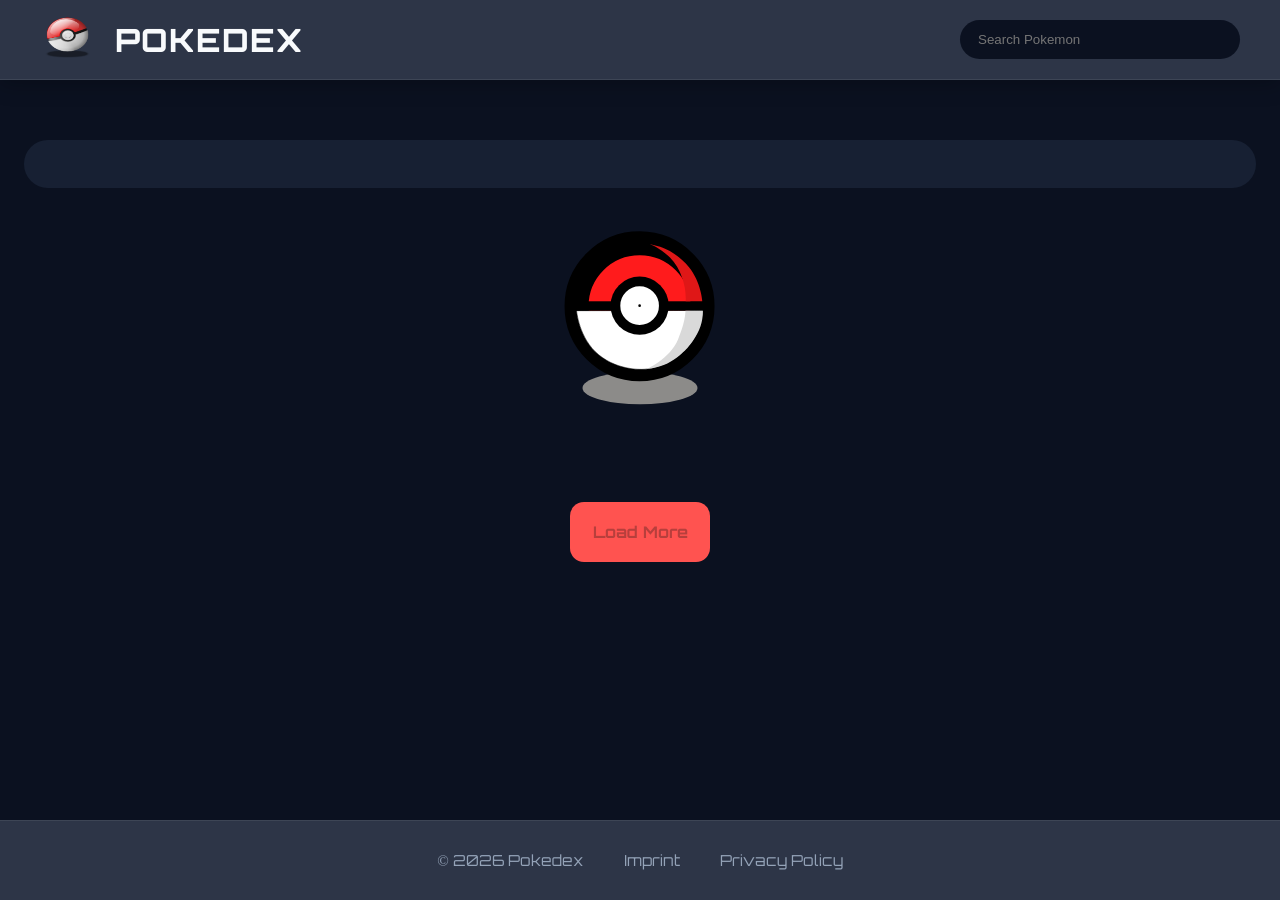
<file: index.html>
<!DOCTYPE html>
<html lang="de">

<head>
    <meta charset="UTF-8">
    <meta name="viewport" content="width=device-width, initial-scale=1.0">

    <link rel="icon" type="image/png" href="./assets/img/95c-pokeball-1594373.png" />
    <link rel="stylesheet" href="./style.css">
    <link rel="stylesheet" href="./style/assets.css">
    <link rel="stylesheet" href="./style/fonts.css">
    <link rel="stylesheet" href="./style/standard.css">
    <link rel="stylesheet" href="./style/dialog.css">

    <script src="./script.js" defer></script>
    <script src="./script/storage.js" defer></script>
    <script src="./script/template.js" defer></script>

    <title>Pokedex</title>
</head>

<body onload="init()">
    <header id="header-container">
        <div class="header-line">
            <div class="header-logo-line">
                <a href="index.html"><img class="img-logo" src="./assets/img/95c-pokeball-1594373.png"
                        alt="Pokeball"></a>
                <h1 id="headline">Pokedex</h1>
            </div>
            <input aria-label="search-pokemon" type="text" data-id="search-input" id="search-input" placeholder="Search Pokemon"
                oninput="searchPokemon()">
    </header>

    <main data-id="content">
        <div id="main-container">
            <div id="poke-card-container"></div>
            <div id="loading-spinner"></div>
            <button aria-label="load-more" data-id="load-more-button" id="load-button" class="load-btn" onclick="loadMore()">Load More</button>
        </div>
        <dialog aria-label="dialog-poke-card" data-id="dialog" id="dialog-window"></dialog>
    </main>

    <footer id="footer-container">
        <div class="footer-content">
            <p class="copy-right">© 2026 Pokedex</p>
            <a href="./assets/components/imprint.html">Imprint</a>
            <a href="./assets/components/privacy-policy.html">Privacy Policy</a>
        </div>
    </footer>
</body>

</html>
</file>
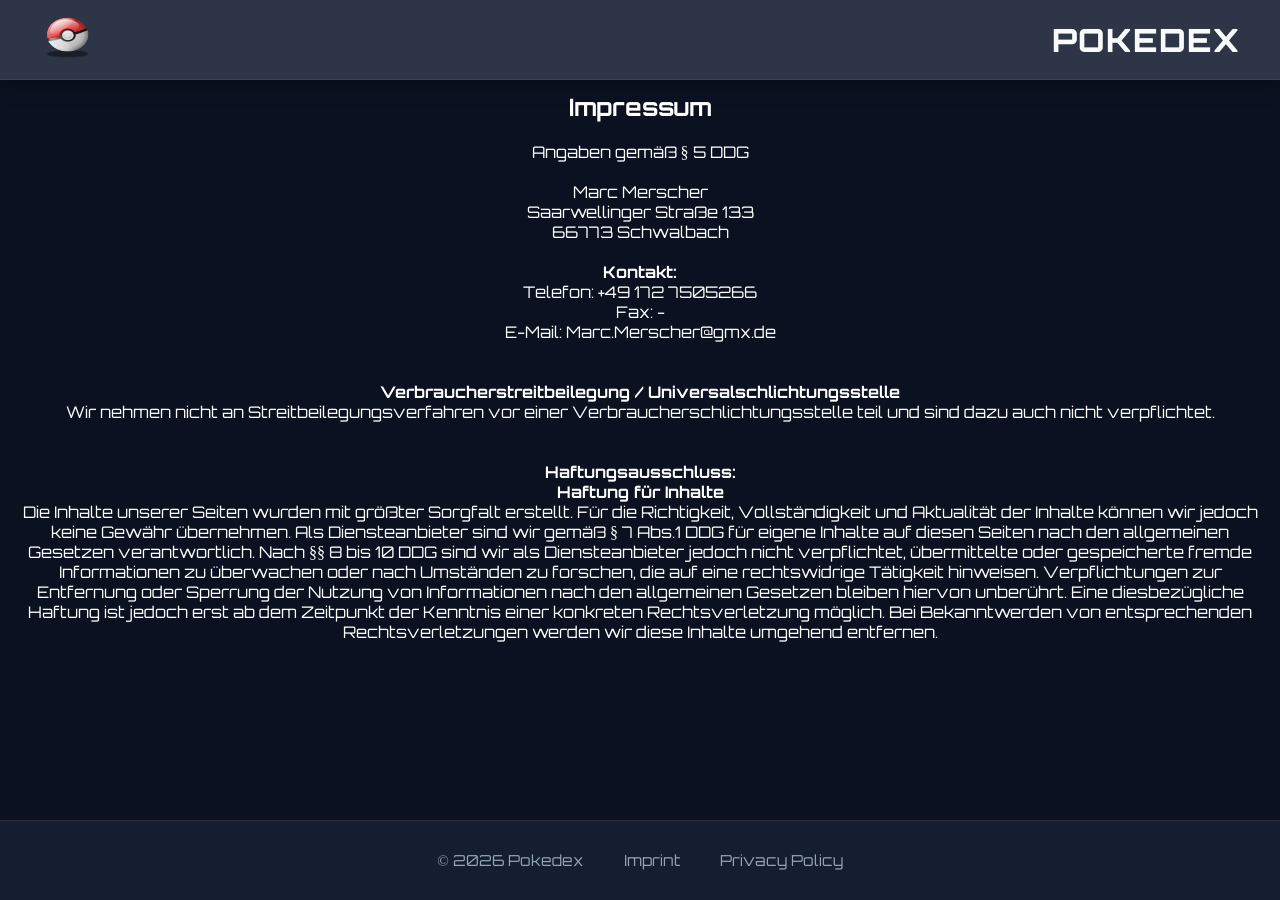
<file: assets/components/imprint.html>
<!DOCTYPE html>
<html lang="de">

<head>
    <meta charset="UTF-8">
    <meta name="viewport" content="width=device-width, initial-scale=1.0">

    <link rel="icon" type="image/png" href="../img/95c-pokeball-1594373.png" />
    <link rel="stylesheet" href="../../style.css">
    <link rel="stylesheet" href="../../style/assets.css" />
    <link rel="stylesheet" href="../../style/fonts.css" />
    <link rel="stylesheet" href="../../style/standard.css" />

    <title>Pokedex - Imprint</title>
</head>

<body>
    <header id="header-container">
        <div class="header-line">
            <a href="../../index.html"><img class="img-logo" src="../img/95c-pokeball-1594373.png" alt="Pokeball"></a>
            <h1 id="headline">Pokedex</h1>
    </header>
    <main class="content">
        <!-- Imprint -->
        <section class="imprint-container">
            <div class="imprint-container-imprint">
                <div class="imprint">
                    <h2>Impressum</h2>
                    <p>Angaben gemäß § 5 DDG</p>
                    <p>Marc Merscher<br>
                        Saarwellinger Straße 133<br>
                        66773 Schwalbach <br>
                    </p>
                    <p><strong>Kontakt:</strong> <br>
                        Telefon: +49 172 7505266<br>
                        Fax: -<br>
                        E-Mail: Marc.Merscher@gmx.de </br><br>
                    <p><strong>Verbraucherstreitbeilegung / Universalschlichtungsstelle</strong>
                        <br>Wir nehmen nicht an Streitbeilegungsverfahren vor einer Verbraucherschlichtungsstelle teil
                        und sind dazu auch nicht verpflichtet.
                    </p>
                    </p>
                    <p><strong>Haftungsausschluss: </strong>
                        <br><strong>Haftung für Inhalte</strong><br>
                        Die Inhalte unserer Seiten wurden mit größter Sorgfalt erstellt. Für die Richtigkeit,
                        Vollständigkeit und Aktualität der Inhalte können wir jedoch keine Gewähr übernehmen. Als
                        Diensteanbieter sind wir gemäß § 7 Abs.1 DDG für eigene Inhalte auf diesen Seiten nach den
                        allgemeinen Gesetzen verantwortlich. Nach §§ 8 bis 10 DDG sind wir als Diensteanbieter jedoch
                        nicht verpflichtet, übermittelte oder gespeicherte fremde Informationen zu überwachen oder nach
                        Umständen zu forschen, die auf eine rechtswidrige Tätigkeit hinweisen. Verpflichtungen zur
                        Entfernung oder Sperrung der Nutzung von Informationen nach den allgemeinen Gesetzen bleiben
                        hiervon unberührt. Eine diesbezügliche Haftung ist jedoch erst ab dem Zeitpunkt der Kenntnis
                        einer konkreten Rechtsverletzung möglich. Bei Bekanntwerden von entsprechenden
                        Rechtsverletzungen werden wir diese Inhalte umgehend entfernen.
                    </p>
                </div>
            </div>
        </section>
        <footer id="footer-container">
            <div class="footer-content">
                <p class="copy-right">© 2026 Pokedex</p>
                <a href="../components/imprint.html">Imprint</a>
                <a href="../components/privacy-policy.html">Privacy Policy</a>
            </div>
        </footer>
    </main>
</body>

</html>
</file>
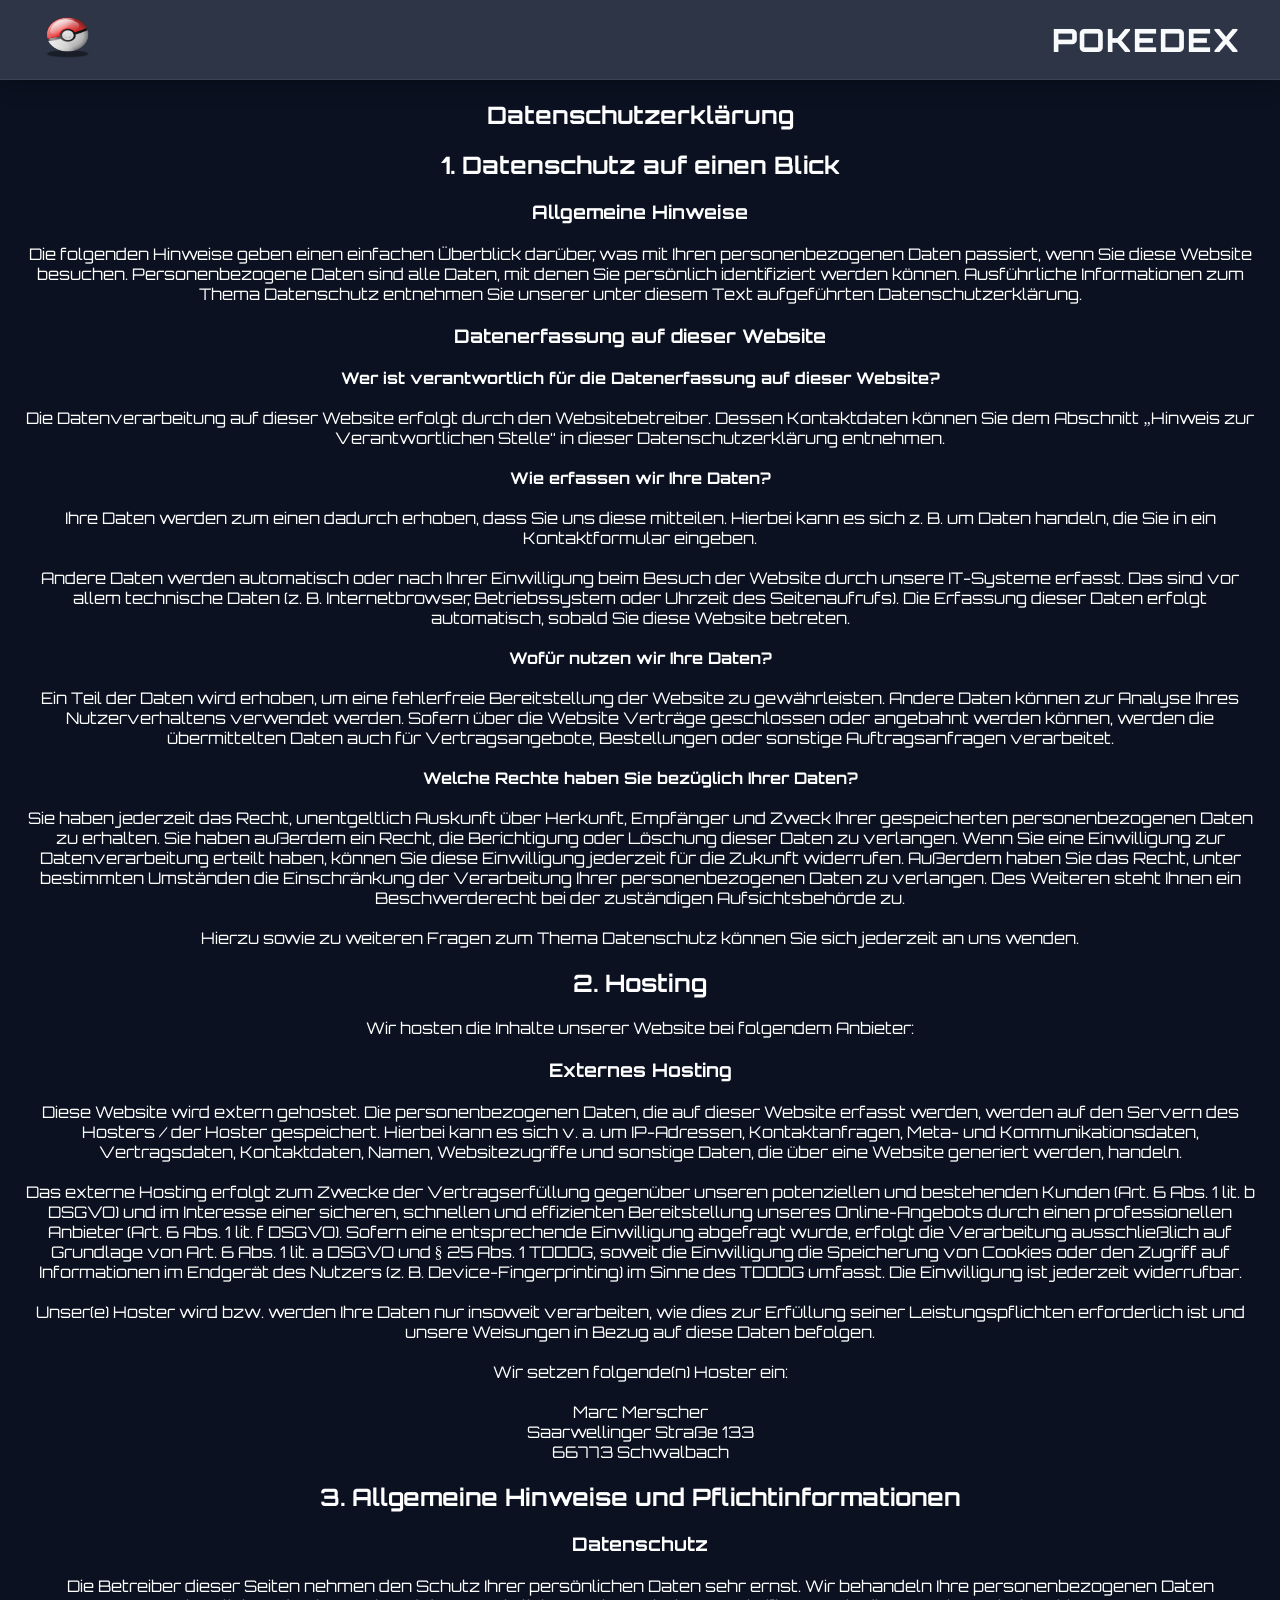
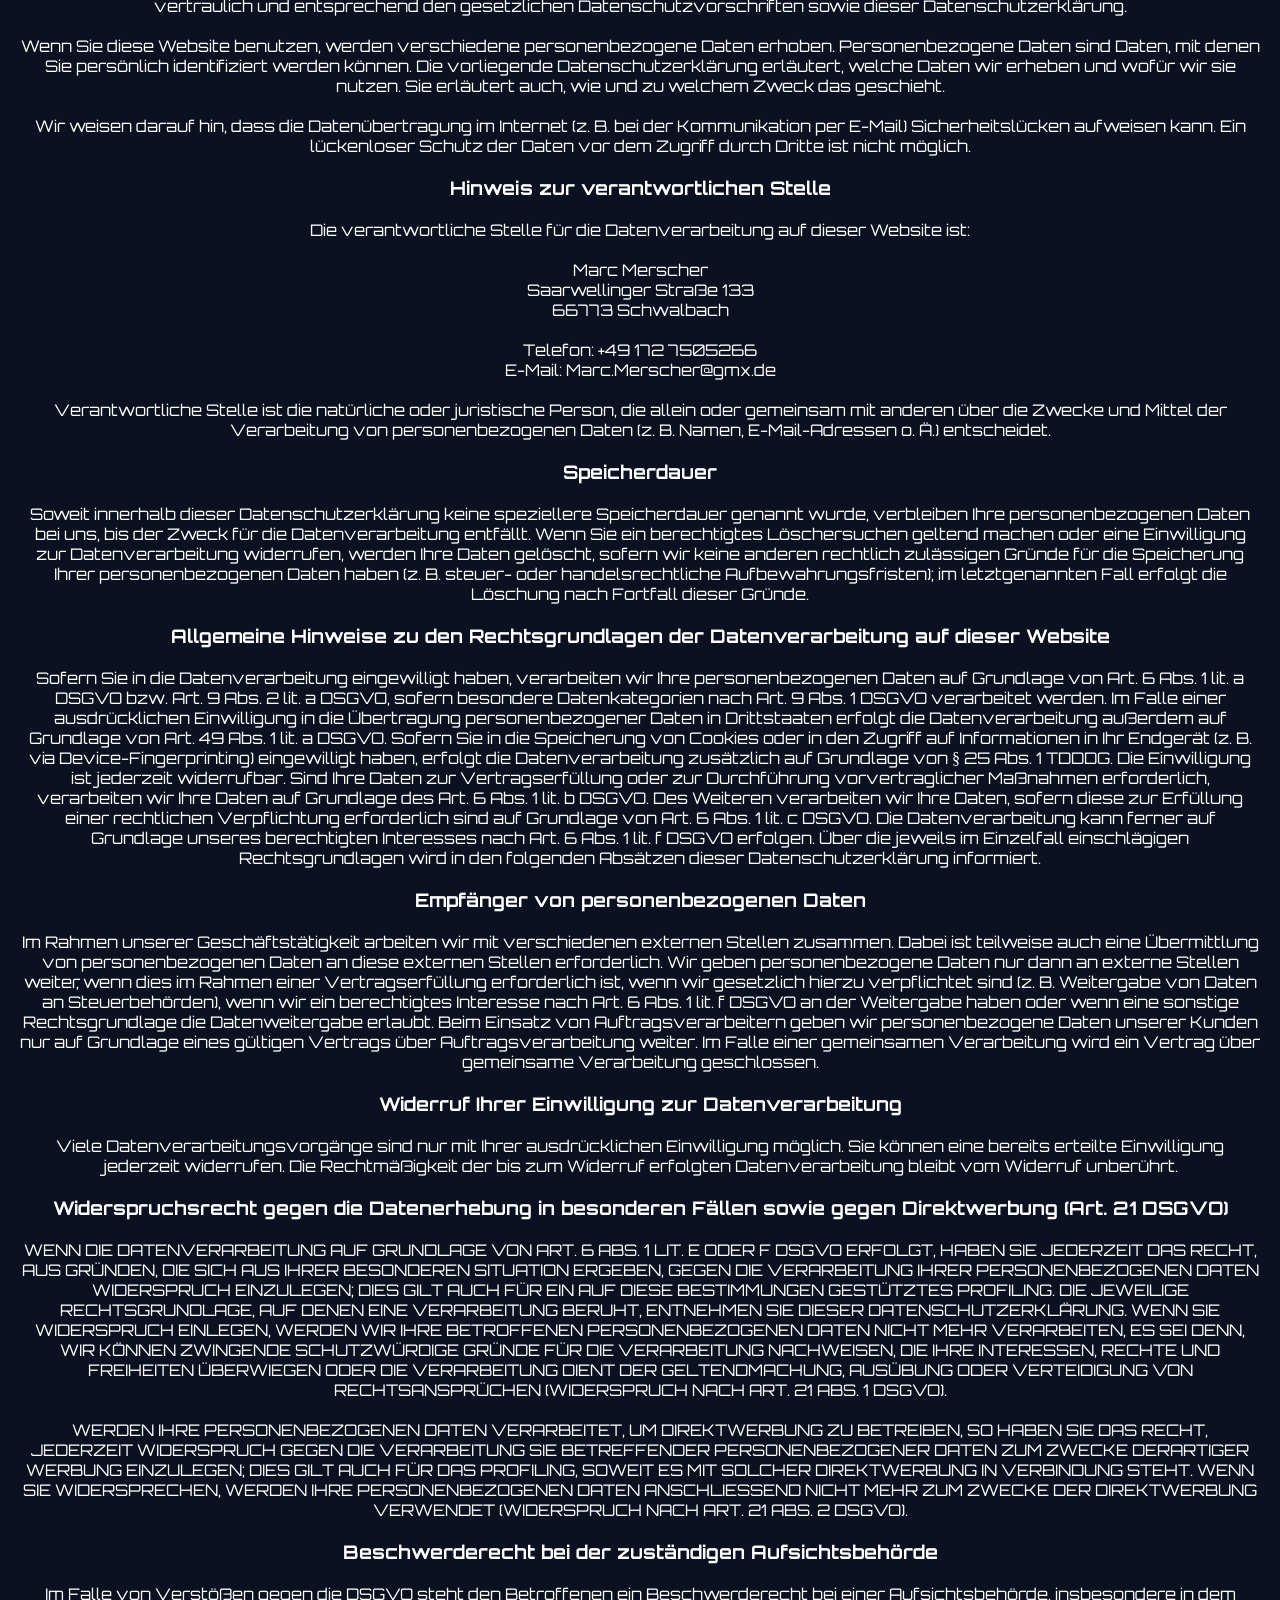
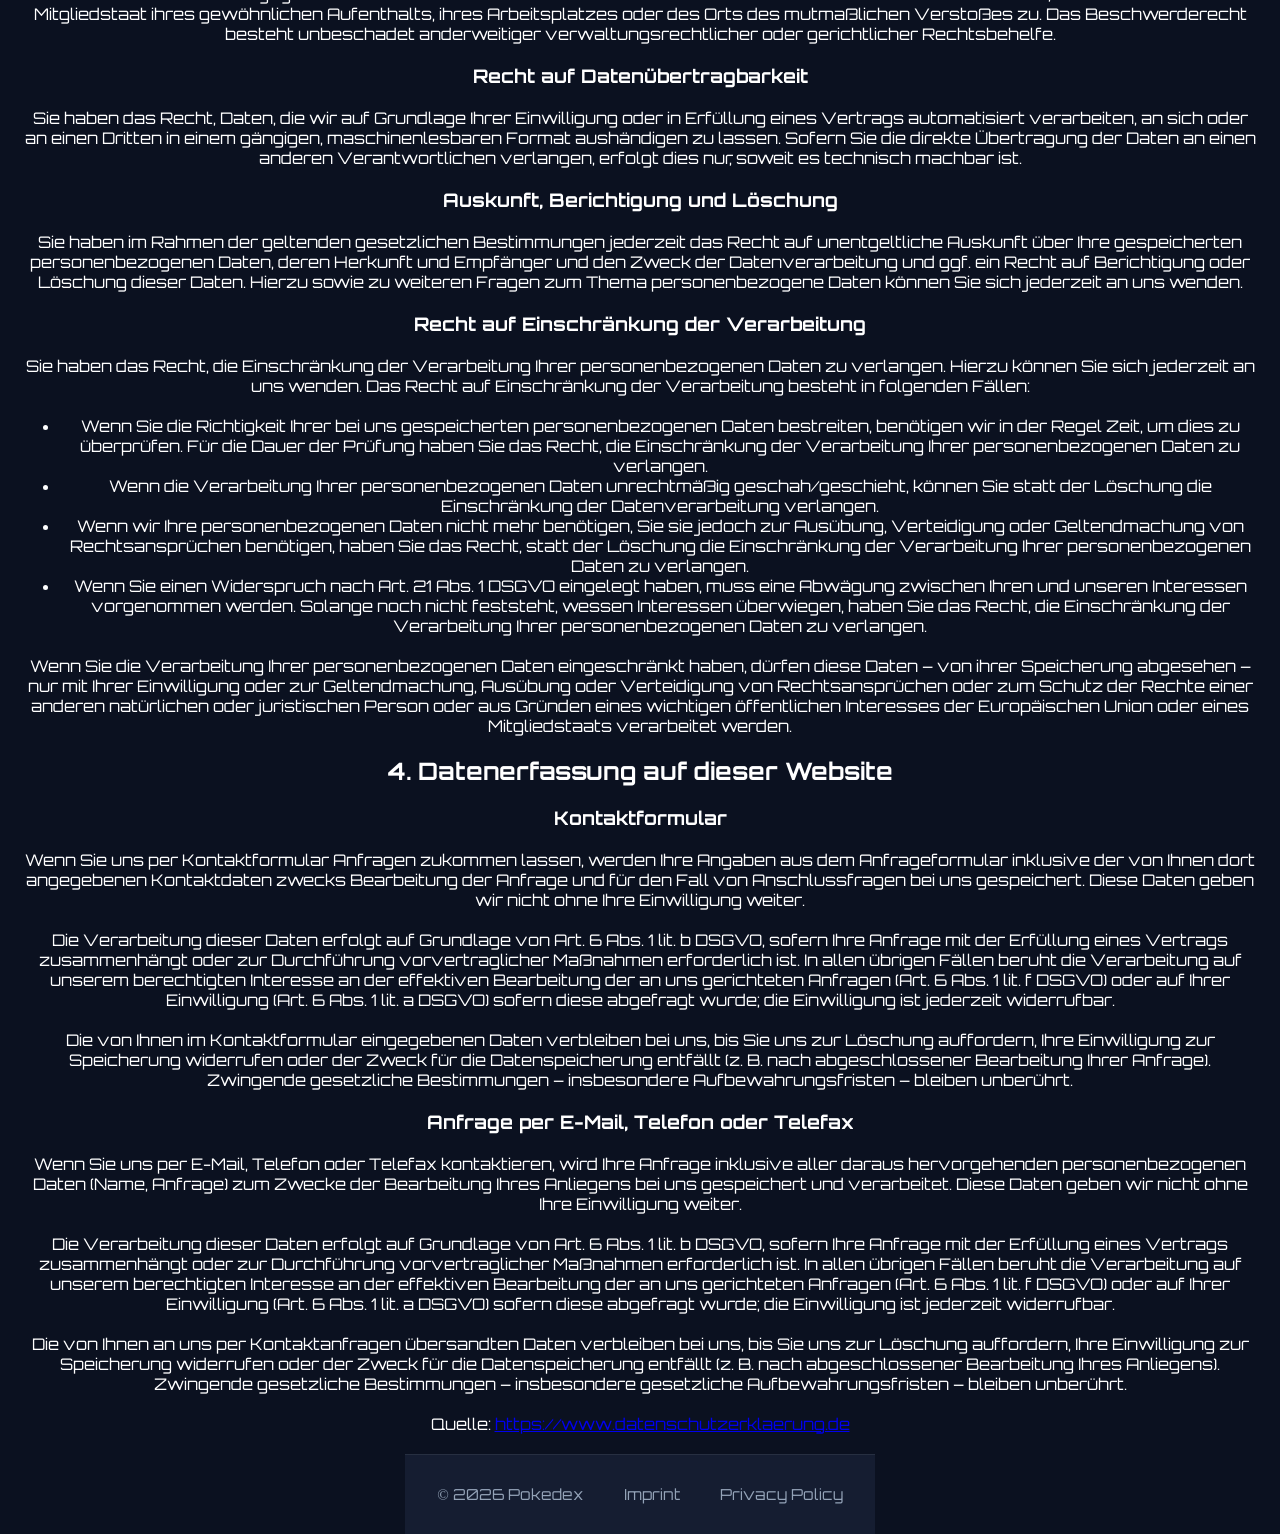
<file: assets/components/privacy-policy.html>
<!DOCTYPE html>
<html lang="de">

<head>
    <meta charset="UTF-8">
    <meta name="viewport" content="width=device-width, initial-scale=1.0">

    <link rel="icon" type="image/png" href="../img/95c-pokeball-1594373.png" />
    <link rel="stylesheet" href="../../style.css">
    <link rel="stylesheet" href="../../style/assets.css" />
    <link rel="stylesheet" href="../../style/fonts.css" />
    <link rel="stylesheet" href="../../style/standard.css" />

    <title>Pokedex - Privacy Policy</title>
</head>

<body>
    <header id="header-container">
        <div class="header-line">
            <a href="../../index.html"><img class="img-logo" src="../img/95c-pokeball-1594373.png" alt="Pokeball"></a>
            <h1 id="headline">Pokedex</h1>
    </header>
    <main class="privacy-container">
        <div class="privacy-style">
            <h2 class="headline-privacy-policy">Datenschutz&shy;erkl&auml;rung</h2>
            <h2>1. Datenschutz auf einen Blick</h2>
            <h3>Allgemeine Hinweise</h3>
            <p>
                Die folgenden Hinweise geben einen einfachen &Uuml;berblick
                dar&uuml;ber, was mit Ihren personenbezogenen Daten passiert, wenn Sie
                diese Website besuchen. Personenbezogene Daten sind alle Daten, mit
                denen Sie pers&ouml;nlich identifiziert werden k&ouml;nnen.
                Ausf&uuml;hrliche Informationen zum Thema Datenschutz entnehmen Sie
                unserer unter diesem Text aufgef&uuml;hrten Datenschutzerkl&auml;rung.
            </p>
            <h3>Datenerfassung auf dieser Website</h3>
            <h4>
                Wer ist verantwortlich f&uuml;r die Datenerfassung auf dieser Website?
            </h4>
            <p>
                Die Datenverarbeitung auf dieser Website erfolgt durch den
                Websitebetreiber. Dessen Kontaktdaten k&ouml;nnen Sie dem Abschnitt
                &bdquo;Hinweis zur Verantwortlichen Stelle&ldquo; in dieser
                Datenschutzerkl&auml;rung entnehmen.
            </p>
            <h4>Wie erfassen wir Ihre Daten?</h4>
            <p>
                Ihre Daten werden zum einen dadurch erhoben, dass Sie uns diese
                mitteilen. Hierbei kann es sich z.&nbsp;B. um Daten handeln, die Sie
                in ein Kontaktformular eingeben.
            </p>
            <p>
                Andere Daten werden automatisch oder nach Ihrer Einwilligung beim
                Besuch der Website durch unsere IT-Systeme erfasst. Das sind vor allem
                technische Daten (z.&nbsp;B. Internetbrowser, Betriebssystem oder
                Uhrzeit des Seitenaufrufs). Die Erfassung dieser Daten erfolgt
                automatisch, sobald Sie diese Website betreten.
            </p>
            <h4>Wof&uuml;r nutzen wir Ihre Daten?</h4>
            <p>
                Ein Teil der Daten wird erhoben, um eine fehlerfreie Bereitstellung
                der Website zu gew&auml;hrleisten. Andere Daten k&ouml;nnen zur
                Analyse Ihres Nutzerverhaltens verwendet werden. Sofern &uuml;ber die
                Website Vertr&auml;ge geschlossen oder angebahnt werden k&ouml;nnen,
                werden die &uuml;bermittelten Daten auch f&uuml;r Vertragsangebote,
                Bestellungen oder sonstige Auftragsanfragen verarbeitet.
            </p>
            <h4>Welche Rechte haben Sie bez&uuml;glich Ihrer Daten?</h4>
            <p>
                Sie haben jederzeit das Recht, unentgeltlich Auskunft &uuml;ber
                Herkunft, Empf&auml;nger und Zweck Ihrer gespeicherten
                personenbezogenen Daten zu erhalten. Sie haben au&szlig;erdem ein
                Recht, die Berichtigung oder L&ouml;schung dieser Daten zu verlangen.
                Wenn Sie eine Einwilligung zur Datenverarbeitung erteilt haben,
                k&ouml;nnen Sie diese Einwilligung jederzeit f&uuml;r die Zukunft
                widerrufen. Au&szlig;erdem haben Sie das Recht, unter bestimmten
                Umst&auml;nden die Einschr&auml;nkung der Verarbeitung Ihrer
                personenbezogenen Daten zu verlangen. Des Weiteren steht Ihnen ein
                Beschwerderecht bei der zust&auml;ndigen Aufsichtsbeh&ouml;rde zu.
            </p>
            <p>
                Hierzu sowie zu weiteren Fragen zum Thema Datenschutz k&ouml;nnen Sie
                sich jederzeit an uns wenden.
            </p>
            <h2>2. Hosting</h2>
            <p>Wir hosten die Inhalte unserer Website bei folgendem Anbieter:</p>
            <h3>Externes Hosting</h3>
            <p>
                Diese Website wird extern gehostet. Die personenbezogenen Daten, die
                auf dieser Website erfasst werden, werden auf den Servern des Hosters
                / der Hoster gespeichert. Hierbei kann es sich v.&nbsp;a. um
                IP-Adressen, Kontaktanfragen, Meta- und Kommunikationsdaten,
                Vertragsdaten, Kontaktdaten, Namen, Websitezugriffe und sonstige
                Daten, die &uuml;ber eine Website generiert werden, handeln.
            </p>
            <p>
                Das externe Hosting erfolgt zum Zwecke der Vertragserf&uuml;llung
                gegen&uuml;ber unseren potenziellen und bestehenden Kunden (Art. 6
                Abs. 1 lit. b DSGVO) und im Interesse einer sicheren, schnellen und
                effizienten Bereitstellung unseres Online-Angebots durch einen
                professionellen Anbieter (Art. 6 Abs. 1 lit. f DSGVO). Sofern eine
                entsprechende Einwilligung abgefragt wurde, erfolgt die Verarbeitung
                ausschlie&szlig;lich auf Grundlage von Art. 6 Abs. 1 lit. a DSGVO und
                &sect; 25 Abs. 1 TDDDG, soweit die Einwilligung die Speicherung von
                Cookies oder den Zugriff auf Informationen im Endger&auml;t des
                Nutzers (z.&nbsp;B. Device-Fingerprinting) im Sinne des TDDDG umfasst.
                Die Einwilligung ist jederzeit widerrufbar.
            </p>
            <p>
                Unser(e) Hoster wird bzw. werden Ihre Daten nur insoweit verarbeiten,
                wie dies zur Erf&uuml;llung seiner Leistungspflichten erforderlich ist
                und unsere Weisungen in Bezug auf diese Daten befolgen.
            </p>
            <p>Wir setzen folgende(n) Hoster ein:</p>
            <p>
                Marc Merscher<br />
                Saarwellinger Straße 133<br />
                66773 Schwalbach
            </p>
            <h2>3. Allgemeine Hinweise und Pflicht&shy;informationen</h2>
            <h3>Datenschutz</h3>
            <p>
                Die Betreiber dieser Seiten nehmen den Schutz Ihrer pers&ouml;nlichen
                Daten sehr ernst. Wir behandeln Ihre personenbezogenen Daten
                vertraulich und entsprechend den gesetzlichen Datenschutzvorschriften
                sowie dieser Datenschutzerkl&auml;rung.
            </p>
            <p>
                Wenn Sie diese Website benutzen, werden verschiedene personenbezogene
                Daten erhoben. Personenbezogene Daten sind Daten, mit denen Sie
                pers&ouml;nlich identifiziert werden k&ouml;nnen. Die vorliegende
                Datenschutzerkl&auml;rung erl&auml;utert, welche Daten wir erheben und
                wof&uuml;r wir sie nutzen. Sie erl&auml;utert auch, wie und zu welchem
                Zweck das geschieht.
            </p>
            <p>
                Wir weisen darauf hin, dass die Daten&uuml;bertragung im Internet
                (z.&nbsp;B. bei der Kommunikation per E-Mail) Sicherheitsl&uuml;cken
                aufweisen kann. Ein l&uuml;ckenloser Schutz der Daten vor dem Zugriff
                durch Dritte ist nicht m&ouml;glich.
            </p>
            <h3>Hinweis zur verantwortlichen Stelle</h3>
            <p>
                Die verantwortliche Stelle f&uuml;r die Datenverarbeitung auf dieser
                Website ist:
            </p>
            <p>
                Marc Merscher<br />
                Saarwellinger Straße 133<br />
                66773 Schwalbach
            </p>

            <p>
                Telefon: +49 172 7505266<br />
                E-Mail: Marc.Merscher@gmx.de
            </p>
            <p>
                Verantwortliche Stelle ist die nat&uuml;rliche oder juristische
                Person, die allein oder gemeinsam mit anderen &uuml;ber die Zwecke und
                Mittel der Verarbeitung von personenbezogenen Daten (z.&nbsp;B. Namen,
                E-Mail-Adressen o. &Auml;.) entscheidet.
            </p>

            <h3>Speicherdauer</h3>
            <p>
                Soweit innerhalb dieser Datenschutzerkl&auml;rung keine speziellere
                Speicherdauer genannt wurde, verbleiben Ihre personenbezogenen Daten
                bei uns, bis der Zweck f&uuml;r die Datenverarbeitung entf&auml;llt.
                Wenn Sie ein berechtigtes L&ouml;schersuchen geltend machen oder eine
                Einwilligung zur Datenverarbeitung widerrufen, werden Ihre Daten
                gel&ouml;scht, sofern wir keine anderen rechtlich zul&auml;ssigen
                Gr&uuml;nde f&uuml;r die Speicherung Ihrer personenbezogenen Daten
                haben (z.&nbsp;B. steuer- oder handelsrechtliche
                Aufbewahrungsfristen); im letztgenannten Fall erfolgt die
                L&ouml;schung nach Fortfall dieser Gr&uuml;nde.
            </p>
            <h3>
                Allgemeine Hinweise zu den Rechtsgrundlagen der Datenverarbeitung auf
                dieser Website
            </h3>
            <p>
                Sofern Sie in die Datenverarbeitung eingewilligt haben, verarbeiten
                wir Ihre personenbezogenen Daten auf Grundlage von Art. 6 Abs. 1 lit.
                a DSGVO bzw. Art. 9 Abs. 2 lit. a DSGVO, sofern besondere
                Datenkategorien nach Art. 9 Abs. 1 DSGVO verarbeitet werden. Im Falle
                einer ausdr&uuml;cklichen Einwilligung in die &Uuml;bertragung
                personenbezogener Daten in Drittstaaten erfolgt die Datenverarbeitung
                au&szlig;erdem auf Grundlage von Art. 49 Abs. 1 lit. a DSGVO. Sofern
                Sie in die Speicherung von Cookies oder in den Zugriff auf
                Informationen in Ihr Endger&auml;t (z.&nbsp;B. via
                Device-Fingerprinting) eingewilligt haben, erfolgt die
                Datenverarbeitung zus&auml;tzlich auf Grundlage von &sect; 25 Abs. 1
                TDDDG. Die Einwilligung ist jederzeit widerrufbar. Sind Ihre Daten zur
                Vertragserf&uuml;llung oder zur Durchf&uuml;hrung vorvertraglicher
                Ma&szlig;nahmen erforderlich, verarbeiten wir Ihre Daten auf Grundlage
                des Art. 6 Abs. 1 lit. b DSGVO. Des Weiteren verarbeiten wir Ihre
                Daten, sofern diese zur Erf&uuml;llung einer rechtlichen Verpflichtung
                erforderlich sind auf Grundlage von Art. 6 Abs. 1 lit. c DSGVO. Die
                Datenverarbeitung kann ferner auf Grundlage unseres berechtigten
                Interesses nach Art. 6 Abs. 1 lit. f DSGVO erfolgen. &Uuml;ber die
                jeweils im Einzelfall einschl&auml;gigen Rechtsgrundlagen wird in den
                folgenden Abs&auml;tzen dieser Datenschutzerkl&auml;rung informiert.
            </p>
            <h3>Empf&auml;nger von personenbezogenen Daten</h3>
            <p>
                Im Rahmen unserer Gesch&auml;ftst&auml;tigkeit arbeiten wir mit
                verschiedenen externen Stellen zusammen. Dabei ist teilweise auch eine
                &Uuml;bermittlung von personenbezogenen Daten an diese externen
                Stellen erforderlich. Wir geben personenbezogene Daten nur dann an
                externe Stellen weiter, wenn dies im Rahmen einer
                Vertragserf&uuml;llung erforderlich ist, wenn wir gesetzlich hierzu
                verpflichtet sind (z.&nbsp;B. Weitergabe von Daten an
                Steuerbeh&ouml;rden), wenn wir ein berechtigtes Interesse nach Art. 6
                Abs. 1 lit. f DSGVO an der Weitergabe haben oder wenn eine sonstige
                Rechtsgrundlage die Datenweitergabe erlaubt. Beim Einsatz von
                Auftragsverarbeitern geben wir personenbezogene Daten unserer Kunden
                nur auf Grundlage eines g&uuml;ltigen Vertrags &uuml;ber
                Auftragsverarbeitung weiter. Im Falle einer gemeinsamen Verarbeitung
                wird ein Vertrag &uuml;ber gemeinsame Verarbeitung geschlossen.
            </p>
            <h3>Widerruf Ihrer Einwilligung zur Datenverarbeitung</h3>
            <p>
                Viele Datenverarbeitungsvorg&auml;nge sind nur mit Ihrer
                ausdr&uuml;cklichen Einwilligung m&ouml;glich. Sie k&ouml;nnen eine
                bereits erteilte Einwilligung jederzeit widerrufen. Die
                Rechtm&auml;&szlig;igkeit der bis zum Widerruf erfolgten
                Datenverarbeitung bleibt vom Widerruf unber&uuml;hrt.
            </p>
            <h3>
                Widerspruchsrecht gegen die Datenerhebung in besonderen F&auml;llen
                sowie gegen Direktwerbung (Art. 21 DSGVO)
            </h3>
            <p>
                WENN DIE DATENVERARBEITUNG AUF GRUNDLAGE VON ART. 6 ABS. 1 LIT. E ODER
                F DSGVO ERFOLGT, HABEN SIE JEDERZEIT DAS RECHT, AUS GR&Uuml;NDEN, DIE
                SICH AUS IHRER BESONDEREN SITUATION ERGEBEN, GEGEN DIE VERARBEITUNG
                IHRER PERSONENBEZOGENEN DATEN WIDERSPRUCH EINZULEGEN; DIES GILT AUCH
                F&Uuml;R EIN AUF DIESE BESTIMMUNGEN GEST&Uuml;TZTES PROFILING. DIE
                JEWEILIGE RECHTSGRUNDLAGE, AUF DENEN EINE VERARBEITUNG BERUHT,
                ENTNEHMEN SIE DIESER DATENSCHUTZERKL&Auml;RUNG. WENN SIE WIDERSPRUCH
                EINLEGEN, WERDEN WIR IHRE BETROFFENEN PERSONENBEZOGENEN DATEN NICHT
                MEHR VERARBEITEN, ES SEI DENN, WIR K&Ouml;NNEN ZWINGENDE
                SCHUTZW&Uuml;RDIGE GR&Uuml;NDE F&Uuml;R DIE VERARBEITUNG NACHWEISEN,
                DIE IHRE INTERESSEN, RECHTE UND FREIHEITEN &Uuml;BERWIEGEN ODER DIE
                VERARBEITUNG DIENT DER GELTENDMACHUNG, AUS&Uuml;BUNG ODER VERTEIDIGUNG
                VON RECHTSANSPR&Uuml;CHEN (WIDERSPRUCH NACH ART. 21 ABS. 1 DSGVO).
            </p>
            <p>
                WERDEN IHRE PERSONENBEZOGENEN DATEN VERARBEITET, UM DIREKTWERBUNG ZU
                BETREIBEN, SO HABEN SIE DAS RECHT, JEDERZEIT WIDERSPRUCH GEGEN DIE
                VERARBEITUNG SIE BETREFFENDER PERSONENBEZOGENER DATEN ZUM ZWECKE
                DERARTIGER WERBUNG EINZULEGEN; DIES GILT AUCH F&Uuml;R DAS PROFILING,
                SOWEIT ES MIT SOLCHER DIREKTWERBUNG IN VERBINDUNG STEHT. WENN SIE
                WIDERSPRECHEN, WERDEN IHRE PERSONENBEZOGENEN DATEN ANSCHLIESSEND NICHT
                MEHR ZUM ZWECKE DER DIREKTWERBUNG VERWENDET (WIDERSPRUCH NACH ART. 21
                ABS. 2 DSGVO).
            </p>
            <h3>
                Beschwerde&shy;recht bei der zust&auml;ndigen
                Aufsichts&shy;beh&ouml;rde
            </h3>
            <p>
                Im Falle von Verst&ouml;&szlig;en gegen die DSGVO steht den
                Betroffenen ein Beschwerderecht bei einer Aufsichtsbeh&ouml;rde,
                insbesondere in dem Mitgliedstaat ihres gew&ouml;hnlichen Aufenthalts,
                ihres Arbeitsplatzes oder des Orts des mutma&szlig;lichen
                Versto&szlig;es zu. Das Beschwerderecht besteht unbeschadet
                anderweitiger verwaltungsrechtlicher oder gerichtlicher Rechtsbehelfe.
            </p>
            <h3>Recht auf Daten&shy;&uuml;bertrag&shy;barkeit</h3>
            <p>
                Sie haben das Recht, Daten, die wir auf Grundlage Ihrer Einwilligung
                oder in Erf&uuml;llung eines Vertrags automatisiert verarbeiten, an
                sich oder an einen Dritten in einem g&auml;ngigen, maschinenlesbaren
                Format aush&auml;ndigen zu lassen. Sofern Sie die direkte
                &Uuml;bertragung der Daten an einen anderen Verantwortlichen
                verlangen, erfolgt dies nur, soweit es technisch machbar ist.
            </p>
            <h3>Auskunft, Berichtigung und L&ouml;schung</h3>
            <p>
                Sie haben im Rahmen der geltenden gesetzlichen Bestimmungen jederzeit
                das Recht auf unentgeltliche Auskunft &uuml;ber Ihre gespeicherten
                personenbezogenen Daten, deren Herkunft und Empf&auml;nger und den
                Zweck der Datenverarbeitung und ggf. ein Recht auf Berichtigung oder
                L&ouml;schung dieser Daten. Hierzu sowie zu weiteren Fragen zum Thema
                personenbezogene Daten k&ouml;nnen Sie sich jederzeit an uns wenden.
            </p>
            <h3>Recht auf Einschr&auml;nkung der Verarbeitung</h3>
            <p>
                Sie haben das Recht, die Einschr&auml;nkung der Verarbeitung Ihrer
                personenbezogenen Daten zu verlangen. Hierzu k&ouml;nnen Sie sich
                jederzeit an uns wenden. Das Recht auf Einschr&auml;nkung der
                Verarbeitung besteht in folgenden F&auml;llen:
            </p>
            <ul>
                <li>
                    Wenn Sie die Richtigkeit Ihrer bei uns gespeicherten
                    personenbezogenen Daten bestreiten, ben&ouml;tigen wir in der Regel
                    Zeit, um dies zu &uuml;berpr&uuml;fen. F&uuml;r die Dauer der
                    Pr&uuml;fung haben Sie das Recht, die Einschr&auml;nkung der
                    Verarbeitung Ihrer personenbezogenen Daten zu verlangen.
                </li>
                <li>
                    Wenn die Verarbeitung Ihrer personenbezogenen Daten
                    unrechtm&auml;&szlig;ig geschah/geschieht, k&ouml;nnen Sie statt der
                    L&ouml;schung die Einschr&auml;nkung der Datenverarbeitung
                    verlangen.
                </li>
                <li>
                    Wenn wir Ihre personenbezogenen Daten nicht mehr ben&ouml;tigen, Sie
                    sie jedoch zur Aus&uuml;bung, Verteidigung oder Geltendmachung von
                    Rechtsanspr&uuml;chen ben&ouml;tigen, haben Sie das Recht, statt der
                    L&ouml;schung die Einschr&auml;nkung der Verarbeitung Ihrer
                    personenbezogenen Daten zu verlangen.
                </li>
                <li>
                    Wenn Sie einen Widerspruch nach Art. 21 Abs. 1 DSGVO eingelegt
                    haben, muss eine Abw&auml;gung zwischen Ihren und unseren Interessen
                    vorgenommen werden. Solange noch nicht feststeht, wessen Interessen
                    &uuml;berwiegen, haben Sie das Recht, die Einschr&auml;nkung der
                    Verarbeitung Ihrer personenbezogenen Daten zu verlangen.
                </li>
            </ul>
            <p>
                Wenn Sie die Verarbeitung Ihrer personenbezogenen Daten
                eingeschr&auml;nkt haben, d&uuml;rfen diese Daten &ndash; von ihrer
                Speicherung abgesehen &ndash; nur mit Ihrer Einwilligung oder zur
                Geltendmachung, Aus&uuml;bung oder Verteidigung von
                Rechtsanspr&uuml;chen oder zum Schutz der Rechte einer anderen
                nat&uuml;rlichen oder juristischen Person oder aus Gr&uuml;nden eines
                wichtigen &ouml;ffentlichen Interesses der Europ&auml;ischen Union
                oder eines Mitgliedstaats verarbeitet werden.
            </p>
            <h2>4. Datenerfassung auf dieser Website</h2>
            <h3>Kontaktformular</h3>
            <p>
                Wenn Sie uns per Kontaktformular Anfragen zukommen lassen, werden Ihre
                Angaben aus dem Anfrageformular inklusive der von Ihnen dort
                angegebenen Kontaktdaten zwecks Bearbeitung der Anfrage und f&uuml;r
                den Fall von Anschlussfragen bei uns gespeichert. Diese Daten geben
                wir nicht ohne Ihre Einwilligung weiter.
            </p>
            <p>
                Die Verarbeitung dieser Daten erfolgt auf Grundlage von Art. 6 Abs. 1
                lit. b DSGVO, sofern Ihre Anfrage mit der Erf&uuml;llung eines
                Vertrags zusammenh&auml;ngt oder zur Durchf&uuml;hrung
                vorvertraglicher Ma&szlig;nahmen erforderlich ist. In allen
                &uuml;brigen F&auml;llen beruht die Verarbeitung auf unserem
                berechtigten Interesse an der effektiven Bearbeitung der an uns
                gerichteten Anfragen (Art. 6 Abs. 1 lit. f DSGVO) oder auf Ihrer
                Einwilligung (Art. 6 Abs. 1 lit. a DSGVO) sofern diese abgefragt
                wurde; die Einwilligung ist jederzeit widerrufbar.
            </p>
            <p>
                Die von Ihnen im Kontaktformular eingegebenen Daten verbleiben bei
                uns, bis Sie uns zur L&ouml;schung auffordern, Ihre Einwilligung zur
                Speicherung widerrufen oder der Zweck f&uuml;r die Datenspeicherung
                entf&auml;llt (z.&nbsp;B. nach abgeschlossener Bearbeitung Ihrer
                Anfrage). Zwingende gesetzliche Bestimmungen &ndash; insbesondere
                Aufbewahrungsfristen &ndash; bleiben unber&uuml;hrt.
            </p>
            <h3>Anfrage per E-Mail, Telefon oder Telefax</h3>
            <p>
                Wenn Sie uns per E-Mail, Telefon oder Telefax kontaktieren, wird Ihre
                Anfrage inklusive aller daraus hervorgehenden personenbezogenen Daten
                (Name, Anfrage) zum Zwecke der Bearbeitung Ihres Anliegens bei uns
                gespeichert und verarbeitet. Diese Daten geben wir nicht ohne Ihre
                Einwilligung weiter.
            </p>
            <p>
                Die Verarbeitung dieser Daten erfolgt auf Grundlage von Art. 6 Abs. 1
                lit. b DSGVO, sofern Ihre Anfrage mit der Erf&uuml;llung eines
                Vertrags zusammenh&auml;ngt oder zur Durchf&uuml;hrung
                vorvertraglicher Ma&szlig;nahmen erforderlich ist. In allen
                &uuml;brigen F&auml;llen beruht die Verarbeitung auf unserem
                berechtigten Interesse an der effektiven Bearbeitung der an uns
                gerichteten Anfragen (Art. 6 Abs. 1 lit. f DSGVO) oder auf Ihrer
                Einwilligung (Art. 6 Abs. 1 lit. a DSGVO) sofern diese abgefragt
                wurde; die Einwilligung ist jederzeit widerrufbar.
            </p>
            <p>
                Die von Ihnen an uns per Kontaktanfragen &uuml;bersandten Daten
                verbleiben bei uns, bis Sie uns zur L&ouml;schung auffordern, Ihre
                Einwilligung zur Speicherung widerrufen oder der Zweck f&uuml;r die
                Datenspeicherung entf&auml;llt (z.&nbsp;B. nach abgeschlossener
                Bearbeitung Ihres Anliegens). Zwingende gesetzliche Bestimmungen
                &ndash; insbesondere gesetzliche Aufbewahrungsfristen &ndash; bleiben
                unber&uuml;hrt.
            </p>
            <p>
                Quelle:
                <a class="imprint_online_link"
                    href="https://www.datenschutzerklaerung.de">https://www.datenschutzerklaerung.de</a>
            </p>
        </div>
        <footer id="footer-container">
            <div class="footer-content">
                <p class="copy-right">© 2026 Pokedex</p>
                <a href="../components/imprint.html">Imprint</a>
                <a href="../components/privacy-policy.html">Privacy Policy</a>
            </div>
        </footer>
    </main>
    
</body>

</html>
</file>
<file: style.css>
#header-container {
    display: flex;
    justify-content: center;
    align-items: center;
    height: 80px;
    background: rgba(23, 32, 51, 0.9);
    backdrop-filter: blur(12px);
    border-bottom: 1px solid rgba(255, 255, 255, 0.08);
    box-shadow: 0 4px 20px rgba(0, 0, 0, .25);
}

.header-line {
    width: 100%;
    max-width: 1440px;
    padding: 0 40px;
    display: flex;
    justify-content: space-between;
    align-items: center;
}

.header-logo-line {
    display: flex;
    align-items: center;
    gap: 20px;
}

#headline {
    color: #f8fafc;
    font-size: 2rem;
    font-weight: 800;
    letter-spacing: 1px;
    text-transform: uppercase;
}

.img-logo {
    width: 55px;
    height: 55px;
    transition: transform .2s ease;
}

.img-logo:hover {
    transform: rotate(15deg) scale(1.1);
}

#search-input {
    width: 280px;
    padding: 12px 18px;
    border: none;
    border-radius: 999px;
    background: #0b1120;
    color: white;
    outline: none;
    transition: all .2s ease;
}

#search-input:focus {
    box-shadow: 0 0 15px rgba(96, 165, 250, .4);
}

#main-container {
    display: flex;
    flex-direction: column;
    align-items: center;
    width: 100%;
    max-width: 1440px;
    margin: 0 auto;
    padding: 60px 24px;
}

.loading-spinner-img {
    width: 250px;
    height: 250px;
}

#poke-card-container {
    display: flex;
    justify-content: center;
    flex-wrap: wrap;
    gap: 40px;
    padding: 24px;
    width: 100%;
    max-width: 1440px;
    height: auto;
    background-color: #172033;
    border-radius: 24px;
}

.not-found {
    text-align: center;
}

.poke-card {
    display: flex;
    flex-direction: column;
    transition: all 0.2s ease;
    border-radius: 30px;
    height: 180px;
    width: 260px;
}

.poke-card:hover {
    transform: translateY(-6px);
    box-shadow: 0 15px 35px rgba(0, 0, 0, .35);
}

.poke-card-headline {
    display: flex;
    justify-content: space-around;
    padding: 10px;
    color: white;
}

.poke-card-name::first-letter {
    text-transform: uppercase;
}

.uppercase::first-letter {
    text-transform: uppercase;
}

.poke-card-pic {
    transform: scale(1.1);
    transition: transform .2s ease;
    width: 100px;
    height: 100px;
}

.poke-card:hover .poke-card-pic {
    transform: scale(1.3);
}

.poke-card-type-container {
    display: flex;
    justify-content: space-around;
    padding: 10px;
}

.poke-card-types {
    display: flex;
    flex-direction: column;
    gap: 14px;
}

.poke-card-type {
    color: white;
    padding: 6px 14px;
    border-radius: 999px;
    font-weight: 600;
    box-shadow: 0 4px 10px rgba(0, 0, 0, .25);
}

.load-btn {
    display: flex;
    align-items: center;
    justify-content: center;
    width: 140px;
    height: 60px;
    margin-top: 60px;
    background-color: #FF5350;
    border-radius: 14px;
    font-family: "Orbitron";
    font-weight: 700;
    font-size: 16px;
}

#footer-container {
    display: flex;
    justify-content: center;
    align-items: center;
    min-height: 80px;
    background: rgba(23, 32, 51, 0.9);
    backdrop-filter: blur(12px);
    border-top: 1px solid rgba(255, 255, 255, 0.08);
}

.footer-content {
    width: 100%;
    max-width: 1440px;
    display: flex;
    justify-content: center;
    align-items: center;
    gap: 40px;
    padding: 0 32px;
    color: #94A3B8;
    font-size: 0.95rem;
}

.footer-content a {
    color: #94A3B8;
    text-decoration: none;
    transition: all .2s ease;
}

.footer-content a:hover {
    color: #60A5FA;
}

.footer-content a:hover {
    color: #FFDE00;
}

.imprint-container-imprint {
    display: flex;
    justify-content: center;
}

.imprint {
    display: flex;
    flex-direction: column;
    text-align: center;
    max-width: 1440px;
    min-height: calc(100vh - 160px);
    padding: 12px;
    gap: 20px;
}

.privacy-container {
    display: flex;
    align-items: center;
    flex-direction: column;
}

.privacy-style {
    display: flex;
    flex-direction: column;
    text-align: center;
    max-width: 1440px;
    gap: 20px;
    padding: 20px;
}



@media (max-width: 740px) {

    #header-container {
        height: 120px;
    }

    .header-line {
        flex-direction: column;
        gap: 10px;
    }

   
    #footer-container {
        height: 120px;
    }
}

@media (max-width: 480px) {

    #main-container {
        padding: 20px;
    }

    .poke-card {
        height: 150px;
        width: 200px;
    }

    .poke-card-headline {
        font-size: 16px;
    }

    .poke-card-pic {
        height: 60px;
        width: 60px;
    }

     .load-btn{
        margin-top: 20px;
    }

    .imprint_online_link {
        font-size: 16px;
    }
}
</file>
<file: style/assets.css>
.card-color-fire {
    background: linear-gradient(135deg, #5c2818);
}

.card-color-water {
    background: linear-gradient(135deg, #1f3b66);
}

.card-color-grass {
    background: linear-gradient(135deg, #245032);
}

.card-color-electric {
    background: linear-gradient(135deg, #756100);
}

.card-color-ice {
    background: linear-gradient(135deg, #356565);
}

.card-color-fighting {
    background: linear-gradient(135deg, #662020);
}

.card-color-poison {
    background: linear-gradient(135deg, #5a245a);
}

.card-color-ground {
    background: linear-gradient(135deg, #6d5925);
}

.card-color-flying {
    background: linear-gradient(135deg, #4d3d87);
}

.card-color-psychic {
    background: linear-gradient(135deg, #87304c);
}

.card-color-bug {
    background: linear-gradient(135deg, #56611d);
}

.card-color-rock {
    background: linear-gradient(135deg, #6d6225);
}

.card-color-ghost {
    background: linear-gradient(135deg, #47356d);
}

.card-color-dragon {
    background: linear-gradient(135deg, #3a1d75);
}

.card-color-dark {
    background: linear-gradient(135deg, #43352c);
}

.card-color-steel {
    background: linear-gradient(135deg, #5a6273);
}

.card-color-fairy {
    background: linear-gradient(135deg, #87485d);
}

.card-color-normal {
    background: linear-gradient(135deg, #5a5a45);
}

.type-color-normal {
    background: #A8A878;
}

.type-color-fire {
    background: #F08030;
}

.type-color-water {
    background: #6890F0;
}

.type-color-electric {
    background: #F8D030;
}

.type-color-grass {
    background: #78C850;
}

.type-color-ice {
    background: #98D8D8;
}

.type-color-fighting {
    background: #C03028;
}

.type-color-poison {
    background: #A040A0;
}

.type-color-ground {
    background: #E0C068;
}

.type-color-flying {
    background: #A890F0;
}

.type-color-psychic {
    background: #F85888;
}

.type-color-bug {
    background: #A8B820;
}

.type-color-rock {
    background: #B8A038;
}

.type-color-ghost {
    background: #705898;
}

.type-color-dragon {
    background: #7038F8;
}

.type-color-dark {
    background: #705848;
}

.type-color-steel {
    background: #B8B8D0;
}

.type-color-fairy {
    background: #EE99AC;
}
</file>
<file: style/fonts.css>
/* orbitron-regular - latin */
@font-face {
  font-display: swap; /* Check https://developer.mozilla.org/en-US/docs/Web/CSS/@font-face/font-display for other options. */
  font-family: 'Orbitron';
  font-style: normal;
  font-weight: 400;
  src: url('../assets/fonts/orbitron-v35-latin-regular.woff2') format('woff2'); /* Chrome 36+, Opera 23+, Firefox 39+, Safari 12+, iOS 10+ */
}
/* orbitron-500 - latin */
@font-face {
  font-display: swap; /* Check https://developer.mozilla.org/en-US/docs/Web/CSS/@font-face/font-display for other options. */
  font-family: 'Orbitron';
  font-style: normal;
  font-weight: 500;
  src: url('../assets/fonts/orbitron-v35-latin-500.woff2') format('woff2'); /* Chrome 36+, Opera 23+, Firefox 39+, Safari 12+, iOS 10+ */
}
/* orbitron-600 - latin */
@font-face {
  font-display: swap; /* Check https://developer.mozilla.org/en-US/docs/Web/CSS/@font-face/font-display for other options. */
  font-family: 'Orbitron';
  font-style: normal;
  font-weight: 600;
  src: url('../assets/fonts/orbitron-v35-latin-600.woff2') format('woff2'); /* Chrome 36+, Opera 23+, Firefox 39+, Safari 12+, iOS 10+ */
}
/* orbitron-700 - latin */
@font-face {
  font-display: swap; /* Check https://developer.mozilla.org/en-US/docs/Web/CSS/@font-face/font-display for other options. */
  font-family: 'Orbitron';
  font-style: normal;
  font-weight: 700;
  src: url('../assets/fonts/orbitron-v35-latin-700.woff2') format('woff2'); /* Chrome 36+, Opera 23+, Firefox 39+, Safari 12+, iOS 10+ */
}
/* orbitron-800 - latin */
@font-face {
  font-display: swap; /* Check https://developer.mozilla.org/en-US/docs/Web/CSS/@font-face/font-display for other options. */
  font-family: 'Orbitron';
  font-style: normal;
  font-weight: 800;
  src: url('../assets/fonts/orbitron-v35-latin-800.woff2') format('woff2'); /* Chrome 36+, Opera 23+, Firefox 39+, Safari 12+, iOS 10+ */
}
/* orbitron-900 - latin */
@font-face {
  font-display: swap; /* Check https://developer.mozilla.org/en-US/docs/Web/CSS/@font-face/font-display for other options. */
  font-family: 'Orbitron';
  font-style: normal;
  font-weight: 900;
  src: url('../assets/fonts/orbitron-v35-latin-900.woff2') format('woff2'); /* Chrome 36+, Opera 23+, Firefox 39+, Safari 12+, iOS 10+ */
}
</file>
<file: style/standard.css>
html {
    font-family: "Orbitron";
    color: white;
}

* {
    box-sizing: border-box;
    margin: 0;
    scroll-behavior: smooth;
}

body {
    margin: 0;
    min-height: 100vh;
    display: flex;
    flex-direction: column;
}

.no-scroll {
    overflow: hidden;
}

main {
    background-color: #0B1120;
    flex: 1;
}

button {
    cursor: pointer;
    background: none;
    border: none;
}

table {
    font-size: 16px;
    border-spacing: 35px 20px;
}

th {
    color: black;
    height: 20px;
}

tr {
    color: #333437;
}
</file>
<file: style/dialog.css>
#dialog-window:open {
    display: flex;
    flex-direction: column;
    margin: auto;
    background-color: #05171e;
    color: white;
    border: none;
    border-radius: 24px;
    padding: 0;
    width: 480px;
}

#dialog-section-top {
    display: flex;
    flex-direction: column;
    align-items: center;
    padding: 20px;
}

.close-dialog-btn {
    position: absolute;
    right: 30px;
}

.dialog-poke-name-type-number {
    display: flex;
    justify-content: space-around;
    align-items: baseline;
}

.dialog-poke-name-type {
    display: flex;
    flex-direction: column;
    align-items: center;
}

.dialog-poke-name {
    text-align: center;
    padding: 10px;
    font-size: 36px;
}

.dialog-poke-number {
    font-size: 36px;
}

.dialog-poke-type {
    display: flex;
    gap: 10px;
    padding-bottom: 10px;
}

.dialog-type {
    color: white;
    text-align: center;
    width: 100px;
    padding: 6px 14px;
    border-radius: 999px;
    font-weight: 600;
    box-shadow: 0 4px 10px rgba(0, 0, 0, .25);
}

.dialog-poke-img {
    width: 200px;
    height: 200px;
}

#dialog-section-bottom {
    display: flex;
    flex-direction: column;
    background: rgba(255, 255, 255, .95);
    backdrop-filter: blur(10px);
    min-height: 350px;
}

dialog::backdrop {
    background-color: rgba(0, 0, 0, 0.5);
    backdrop-filter: blur(5px);
}

.dialog-section-bottom-headline {
    display: flex;
    justify-content: center;
    padding: 10px;
    gap: 40px;
    font-size: 16px;
}

.description-container {
    border: 1px solid black;
}

.description {
    color: #333437;
    font-size: 16px;
    text-align: center;
    margin: 20px;
}

#dialog-container-stats {
    display: flex;
    flex-direction: column;
    align-items: center;
    justify-content: center;
    flex: 1;
    padding: 15px;
}

.progress-bar-container {
    width: 100%;
    height: 20px;
    background: #e5e7eb;
    border-radius: 999px;
    overflow: hidden;
    box-shadow: inset 0 1px 3px rgba(0, 0, 0, 0.2);
}

.progress-bar {
    height: 100%;
    width: 0;
    border-radius: 999px;
    display: flex;
    align-items: center;
    justify-content: center;
    color: black;
    font-size: 16px;
    font-weight: 600;
    transition: width 0.8s ease;
    box-shadow: inset 0 -2px 4px rgba(0, 0, 0, 0.2);
}

.dialog-tab {
    background: none;
    border: none;
    cursor: pointer;
    font: inherit;
    color: #551a8b;
    padding: 0;
}

.dialog-tab:hover {
    text-decoration: underline;
    transform: scale(1.2);
}

#evolution {
    display: flex;
    padding: 10px;
    text-align: center;
}

.evolution-name {
    font-size: 16px;
    color: black;
    margin-bottom: 10px;
}

.evolution-pic {
    height: 90px;
    width: 90px;
}

.evolution-arrow {
    display: flex;
    align-items: center;
    font-size: 32px;
    font-weight: bold;
    color: #666;
    padding: 0 10px;
}

.evolution-circle {
    width: 110px;
    height: 110px;
    border: 2px solid #d9d9d9;
    border-radius: 50%;
    background: white;
    box-shadow: 0 4px 10px rgba(0, 0, 0, .15);
    display: flex;
    justify-content: center;
    align-items: center;
}

.moves-container {
    display: flex;
    justify-content: center;
    flex-wrap: wrap;
    gap: 15px;
}

.move {
    background-color: #f3f3f3;
    border: 1px solid #ddd;
    border-radius: 20px;
    padding: 8px 14px;
    font-size: 16px;
    font-weight: 500;
    color: #333;
}

.nav-buttons {
    display: flex;
    justify-content: center;
    gap: 50px;
    padding: 10px;
    margin-top: auto;
}

.nav-btn {
    width: 60px;
    height: 60px;
    padding: 10px 20px;
    border: none;
    border-radius: 999px;
    background: #e5e5e5;
    color: #333;
    cursor: pointer;
    font-weight: 600;
    transition: all 0.2s ease;
}

.nav-btn:hover {
    transform: scale(1.2);
}



@media (max-width: 550px) {
    #dialog-window:open {
        width: 280px;
    }

    #dialog-section-top {
        padding: 10px;
    }

    .dialog-headline {
        padding-right: 50px;
    }

    .close-dialog-btn {
        right: 20px;
    }

    .dialog-poke-name {
        font-size: 16px;
    }

    .dialog-poke-number {
        font-size: 16px;
    }

    .dialog-poke-type {
        gap: 4px;
    }

    .dialog-type {
        width: 90px;
    }

    .dialog-poke-img {
        width: 100px;
        height: 100px;
    }

    #dialog-section-bottom {
        min-height: 410px;
    }

    .dialog-section-bottom-headline {
        gap: 20px;
        font-size: 11px;
    }

    #dialog-container-stats {
        gap: 40px;
    }

    .evolution-circle {
        width: 60px;
        height: 60px;
    }

    .evolution-pic {
        width: 40px;
        height: 40px;
    }

    .evolution-name {
        font-size: 10px;
    }

    .evolution-arrow {
        font-size: 18px;
    }

    .moves-container{
        gap: 3px;
    }

    table {
        border-spacing: 10px 20px;
    }
}
</file>
